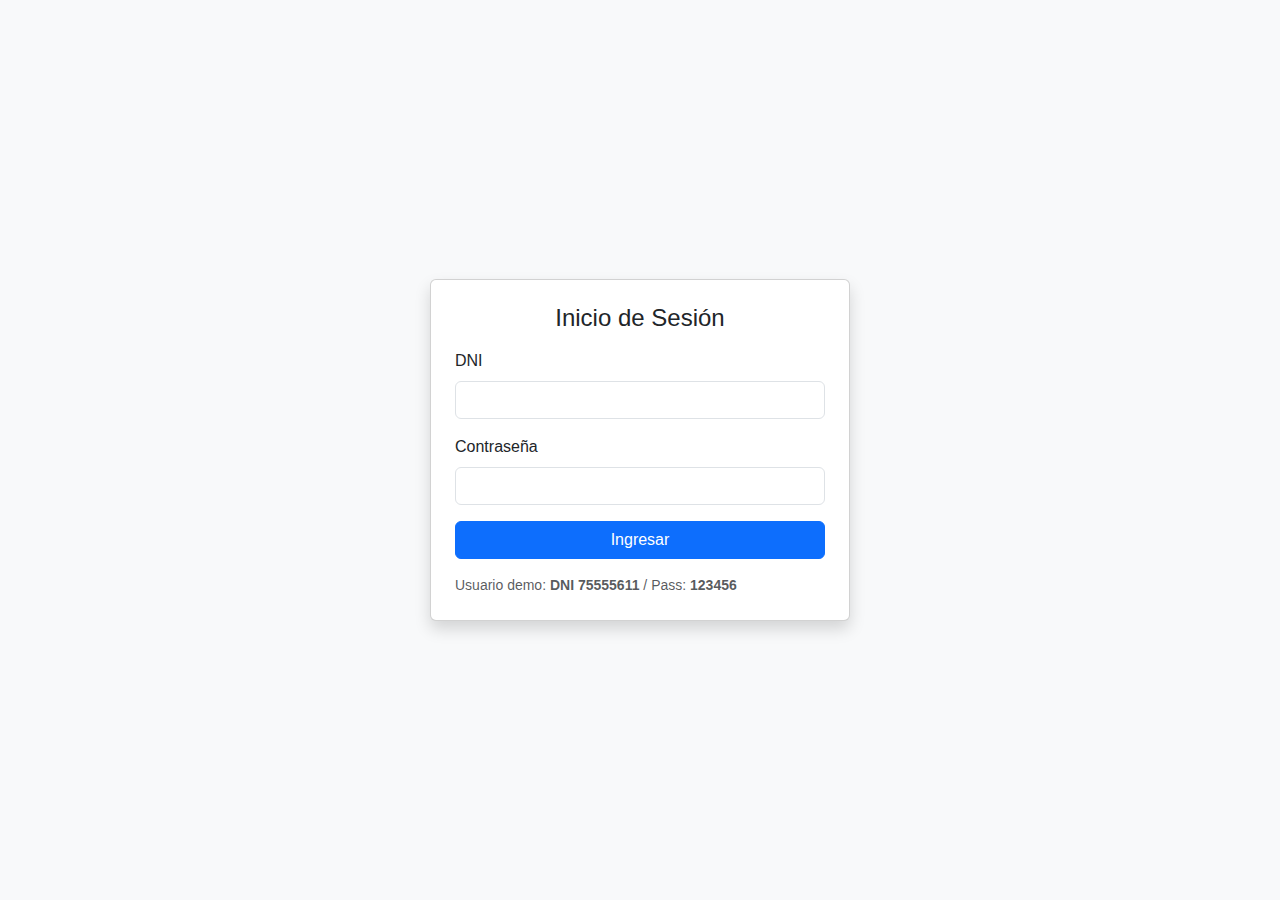
<file: login.html>
<!DOCTYPE html>
<html lang="es">
<head>
  <meta charset="UTF-8" />
  <meta name="viewport" content="width=device-width, initial-scale=1.0" />
  <title>Login - Plataforma Samay</title>
  <link href="https://cdn.jsdelivr.net/npm/bootstrap@5.3.2/dist/css/bootstrap.min.css" rel="stylesheet">
  <link rel="stylesheet" href="css/estilos.css">
</head>
<body class="bg-light d-flex align-items-center justify-content-center vh-100">
  <div class="card shadow p-4" style="width: 100%; max-width: 420px;">
    <h4 class="text-center mb-3">Inicio de Sesión</h4>
    <form id="loginForm" novalidate>
      <div class="mb-3">
        <label for="dni" class="form-label">DNI</label>
        <input type="text" id="dni" class="form-control" required maxlength="8" inputmode="numeric" pattern="\d*">
      </div>
      <div class="mb-3">
        <label for="password" class="form-label">Contraseña</label>
        <input type="password" id="password" class="form-control" required>
      </div>
      <button type="submit" class="btn btn-primary w-100">Ingresar</button>
    </form>
    <div class="mt-3 text-muted small">Usuario demo: <strong>DNI 75555611</strong> / Pass: <strong>123456</strong></div>
  </div>

  <script src="js/login.js"></script>
</body>
</html>
</file>
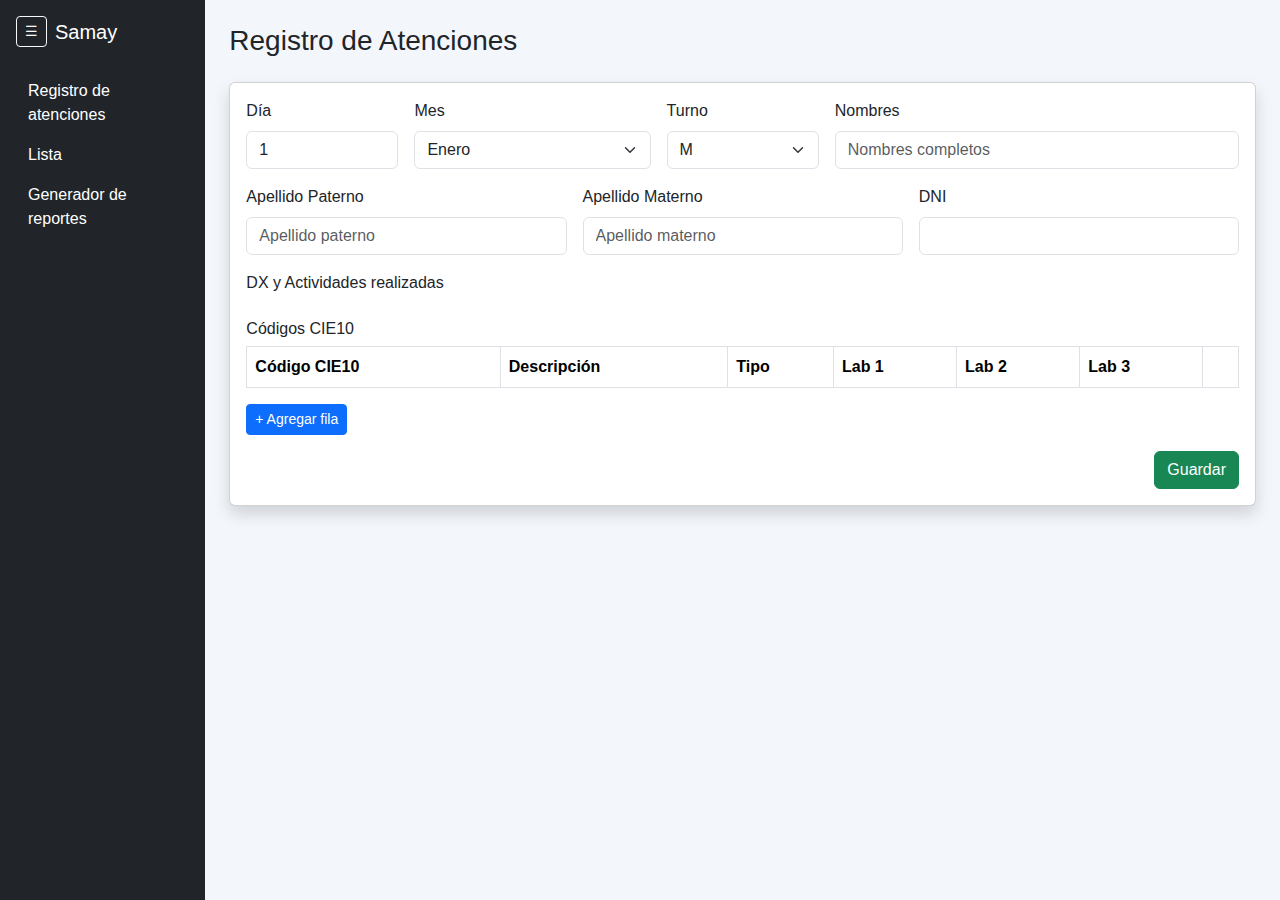
<file: pages/registro.html>
<!DOCTYPE html>
<html lang="es">
<head>
  <meta charset="UTF-8">
  <title>Registro de Atenciones - Samay</title>
  <meta name="viewport" content="width=device-width, initial-scale=1.0">
  <link href="https://cdn.jsdelivr.net/npm/bootstrap@5.3.2/dist/css/bootstrap.min.css" rel="stylesheet">
  <link rel="stylesheet" href="../css/estilos.css">
</head>
<body>
  <div class="d-flex">
    <nav id="sidebar" class="bg-dark text-white p-3" style="width:240px;">
      <div class="d-flex align-items-center mb-4">
        <button id="toggleSidebar2" class="btn btn-sm btn-outline-light me-2">☰</button>
        <h5 class="m-0">Samay</h5>
      </div>
      <ul class="nav flex-column">
        <li class="nav-item"><a href="registro.html" class="nav-link text-white">Registro de atenciones</a></li>
        <li class="nav-item"><a href="lista.html" class="nav-link text-white">Lista</a></li>
        <li class="nav-item"><a href="reportes.html" class="nav-link text-white">Generador de reportes</a></li>
      </ul>
    </nav>

    <main class="p-4 w-100">
      <div class="d-flex justify-content-between align-items-center mb-3">
        <h3>Registro de Atenciones</h3>
      </div>

      <form id="registroForm" class="card p-3 shadow">
        <div class="row g-3">
          <div class="col-md-2">
            <label class="form-label">Día</label>
            <input type="number" class="form-control" name="dia" min="1" max="31" value="1">
          </div>
          <div class="col-md-3">
            <label class="form-label">Mes</label>
            <select class="form-select" name="mes">
              <option>Enero</option><option>Febrero</option><option>Marzo</option>
            </select>
          </div>
          <div class="col-md-2">
            <label class="form-label">Turno</label>
            <select class="form-select" name="turno"><option>M</option><option>T</option></select>
          </div>
          <div class="col-md-5">
            <label class="form-label">Nombres</label>
            <input type="text" class="form-control" name="nombres" placeholder="Nombres completos" required>
          </div>

          <div class="col-md-4">
            <label class="form-label">Apellido Paterno</label>
            <input type="text" class="form-control" name="apellido_paterno" placeholder="Apellido paterno" required>
          </div>
          <div class="col-md-4">
            <label class="form-label">Apellido Materno</label>
            <input type="text" class="form-control" name="apellido_materno" placeholder="Apellido materno" required>
          </div>
          <div class="col-md-4">
            <label class="form-label">DNI</label>
            <input type="text" class="form-control" name="dni" maxlength="8">
          </div>

          <div class="col-12">
            <label class="form-label">DX y Actividades realizadas</label>
          </div>

          <div class="col-12">
            <h6>Códigos CIE10</h6>
            <table class="table table-bordered" id="cieTable">
              <thead><tr><th>Código CIE10</th><th>Descripción</th><th>Tipo</th><th>Lab 1</th><th>Lab 2</th><th>Lab 3</th><th></th></tr></thead>
              <tbody></tbody>
            </table>
            <button type="button" class="btn btn-sm btn-primary" id="addRow">+ Agregar fila</button>
          </div>

          <div class="col-12 text-end">
            <button type="submit" class="btn btn-success">Guardar</button>
          </div>
        </div>
      </form>

    </main>
  </div>

  <script src="https://cdn.jsdelivr.net/npm/bootstrap@5.3.2/dist/js/bootstrap.bundle.min.js"></script>
  <script src="../js/sidebar.js"></script>
  <script>
    // Sidebar toggle for this page
    document.getElementById('toggleSidebar2').addEventListener('click', ()=>{
      document.getElementById('sidebar').classList.toggle('collapsed');
    });

    // Dynamic CIE10 table
    const tbody = document.querySelector('#cieTable tbody');
    document.getElementById('addRow').addEventListener('click', ()=>{
      const tr = document.createElement('tr');
      tr.innerHTML = `<td><input class="form-control" name="cie_codigo"></td>
                      <td><input class="form-control" name="cie_desc"></td>
                      <td><select class="form-select" name="cie_tipo"><option>P</option><option>S</option></select></td>
                      <td><input class="form-control" name="cie_lab1"></td>
                      <td><input class="form-control" name="cie_lab2"></td>
                      <td><input class="form-control" name="cie_lab3"></td>
                      <td class="text-center"><button type="button" class="btn btn-sm btn-danger remove">X</button></td>`;
      tbody.appendChild(tr);
      tr.querySelector('.remove').addEventListener('click', ()=> tr.remove());
    });

    // Simple save to localStorage
    document.getElementById('registroForm').addEventListener('submit', (e)=>{
      e.preventDefault();
      const data = Object.fromEntries(new FormData(e.target).entries());
      const cie = Array.from(tbody.querySelectorAll('tr')).map(r=>({
        codigo: r.querySelector('[name=cie_codigo]').value,
        desc: r.querySelector('[name=cie_desc]').value,
        tipo: r.querySelector('[name=cie_tipo]').value,
        lab1: r.querySelector('[name=cie_lab1]').value,
        lab2: r.querySelector('[name=cie_lab2]').value,
        lab3: r.querySelector('[name=cie_lab3]').value
      }));
      data.cie = cie;
      const db = JSON.parse(localStorage.getItem('atenciones')||'[]');
      db.push(data);
      localStorage.setItem('atenciones', JSON.stringify(db));
      alert('Registro guardado localmente (demo).');
      e.target.reset();
      tbody.innerHTML = '';
    });
  </script>
</body>
</html>
</file>
<file: css/estilos.css>
/* ====== Estilos generales ====== */
body {
  font-family: 'Segoe UI', Tahoma, Arial, sans-serif;
  background-color: #f3f6fb;
  margin: 0;
  padding: 0;
}

/* ====== Sidebar ====== */
#sidebar {
  width: 240px;
  height: 100vh;
  background-color: #0f172a;
  color: white;
  transition: width 0.25s ease;
  position: sticky;
  top: 0;
  padding: 1rem;
}

#sidebar.collapsed {
  width: 70px;
}

#sidebar h4 {
  font-size: 1.3rem;
  margin-bottom: 1rem;
}

#sidebar .nav-link {
  color: rgba(255, 255, 255, 0.9);
  padding: 8px 12px;
  display: block;
  border-radius: 6px;
  text-decoration: none;
  transition: all 0.2s ease;
}

#sidebar .nav-link:hover {
  background: rgba(255, 255, 255, 0.06);
}

/* ====== Contenido principal ====== */
.main-content {
  width: calc(100% - 240px);
  min-height: 100vh;
  padding: 2rem;
  transition: width 0.25s ease;
  background-color: #f8fafc;
}

#sidebar.collapsed + .main-content {
  width: calc(100% - 70px);
}

/* ====== Encabezado de usuario ====== */
.avatar {
  width: 40px;
  height: 40px;
  border-radius: 50%;
  background: #2563eb;
  color: white;
  display: flex;
  align-items: center;
  justify-content: center;
  font-weight: bold;
}

.dropdown-toggle::after {
  margin-left: 0.4em;
}

/* ====== Responsividad ====== */
@media (max-width: 768px) {
  #sidebar {
    position: fixed;
    z-index: 1030;
    transform: translateX(-100%);
  }

  #sidebar.open {
    transform: translateX(0);
  }

  .main-content {
    margin-left: 0;
    width: 100%;
  }
}
</file>
